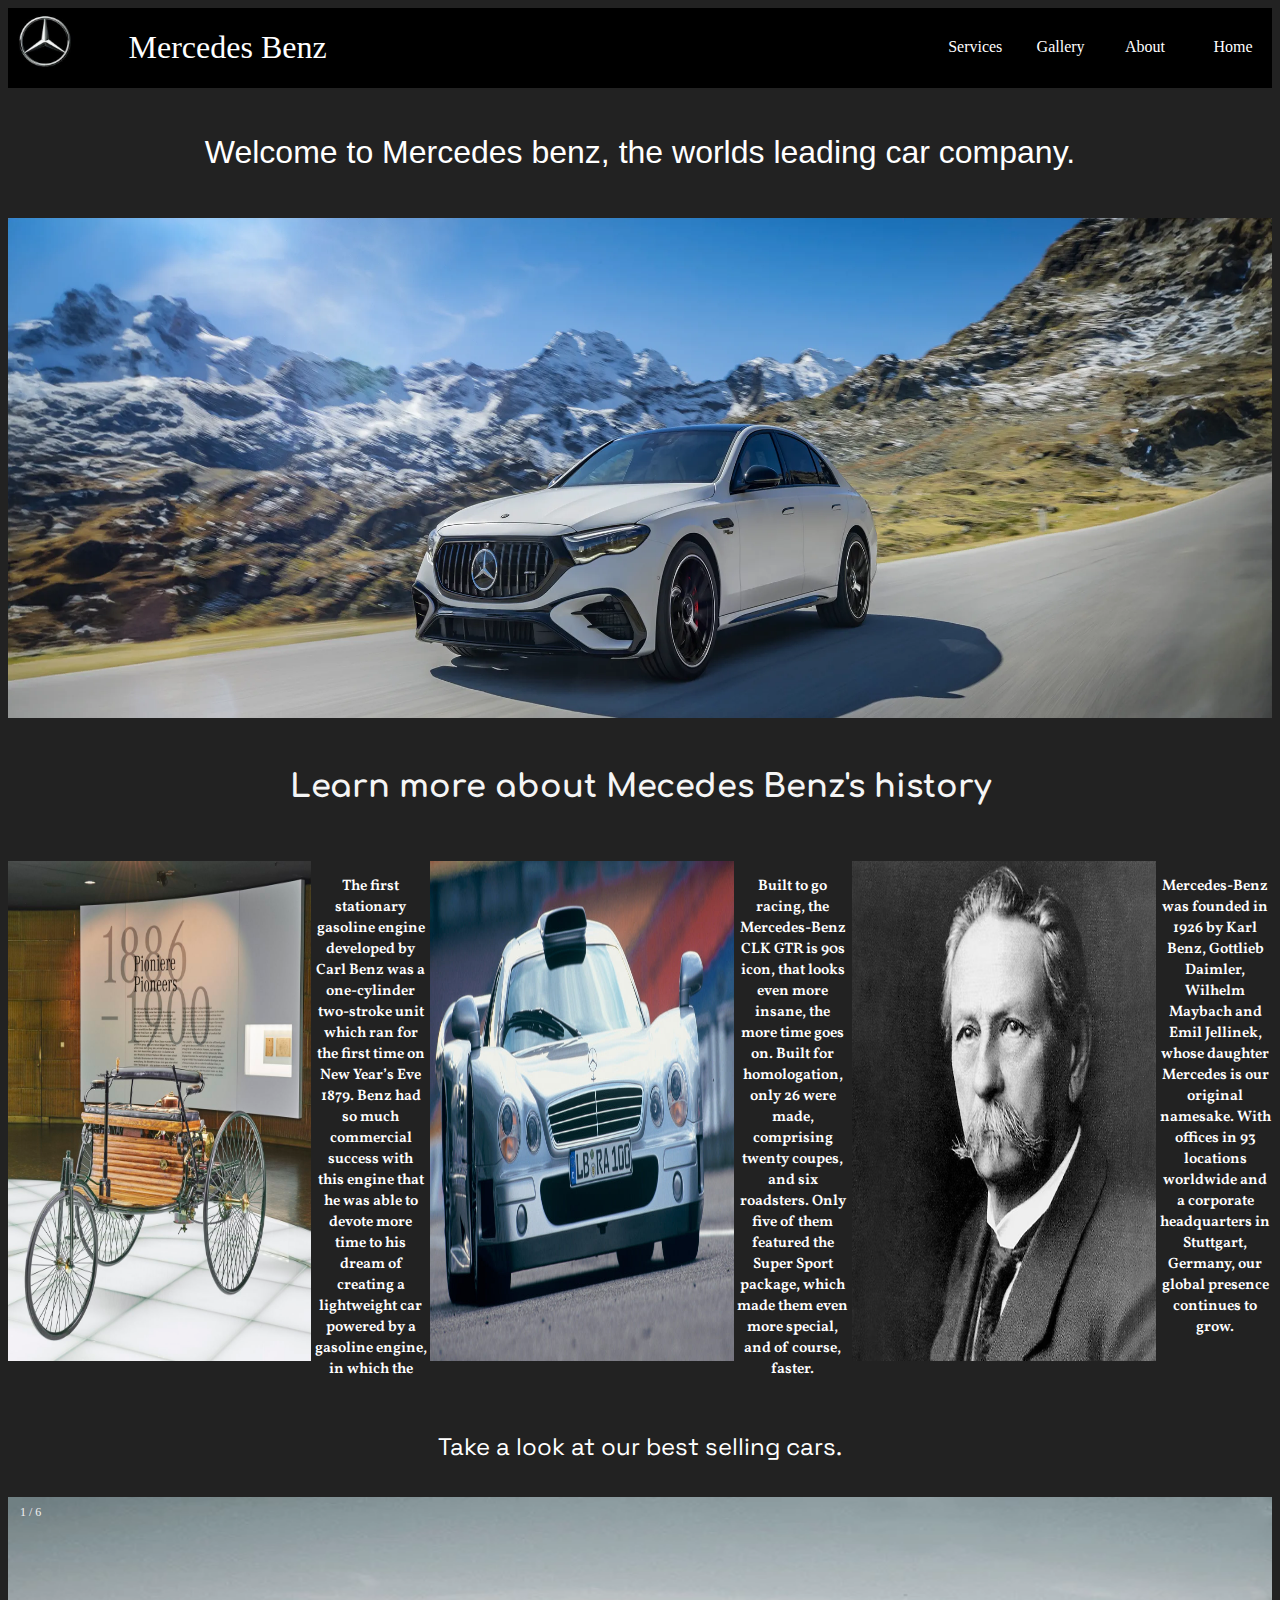
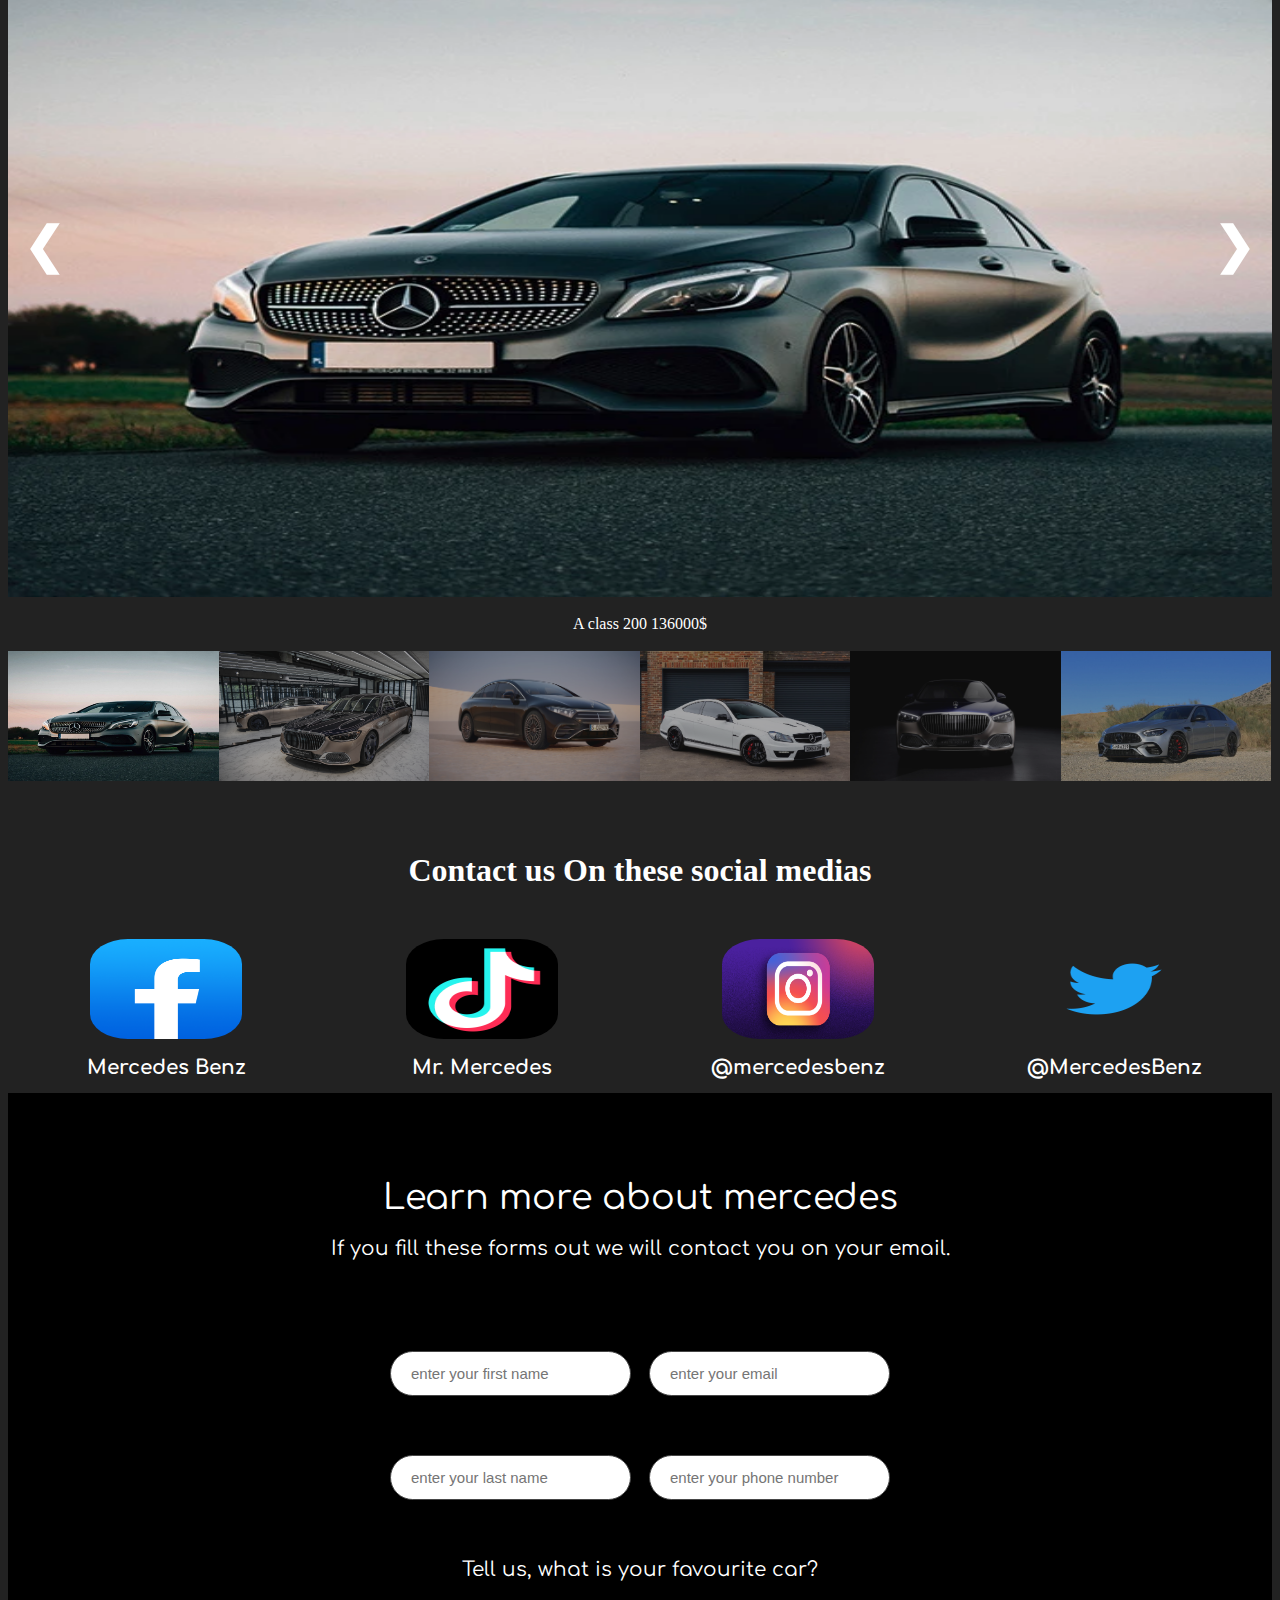
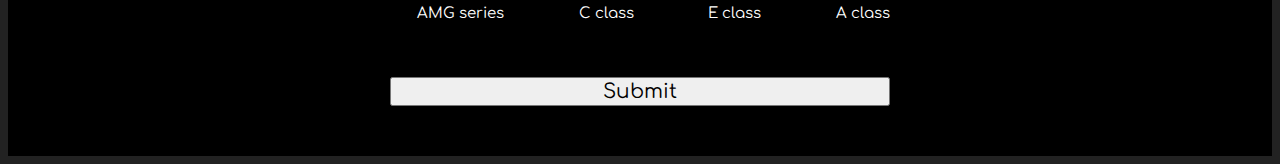
<file: index.html>
<!DOCTYPE html>
<html lang="en">
<head>
  <meta charset="UTF-8">
  <meta http-equiv="X-UA-Compatible" content="IE=edge">
  <meta name="viewport" content="width=device-width, initial-scale=1.0">
  <title>Document</title>
  <link rel="stylesheet" href="style.css">
  <link rel="preconnect" href="https://fonts.googleapis.com">
  <link rel="preconnect" href="https://fonts.gstatic.com" crossorigin>
  <link href="https://fonts.googleapis.com/css2?family=Space+Grotesk:wght@300..700&display=swap" rel="stylesheet">
  <link rel="preconnect" href="https://fonts.googleapis.com">
  <link rel="preconnect" href="https://fonts.gstatic.com" crossorigin>
  <link href="https://fonts.googleapis.com/css2?family=Comfortaa:wght@300..700&family=Space+Grotesk:wght@300..700&display=swap" rel="stylesheet">
  <link rel="preconnect" href="https://fonts.googleapis.com">
  <link rel="preconnect" href="https://fonts.gstatic.com" crossorigin>
  <link href="https://fonts.googleapis.com/css2?family=Vollkorn:ital,wght@0,400..900;1,400..900&display=swap" rel="stylesheet">
  
</head>
<body>
 
  <header>
    <img src="download.jfif" alt="logo" class="toplogo">
    <h1 class="headerh1">Mercedes Benz</h1>
    
    <div class="headerdiv">
      <a href="">Home</a> 
      
      <a href="">About</a> 
      
      
      <a href="">Gallery</a>
      
      <a href="">Services</a>
    </div>
  </header>



<section >
  <div>
    <h1 class="slidertitle">Welcome to Mercedes benz, the worlds leading car company.</h1>
    <div class="slider-a">
      <div class="slider-b">
        <div class="slide">
          <img src="2025-AMG-E-HYBRID-CH.webp" alt="picture1">
        </div>
        <div class="slide">
          <img src="2020-08-04_Image_21C0123-001-source.webp" alt="picture2">
        </div>
        <div class="slide">
          <img src="hq720.jpg" alt="picture3">
        </div>
        <div class="slide">
          <img src="1-New-Mercedes-AMG-GT.jpg" alt="picture4">
        </div>
        <div class="slide">
          <img src="Mercedes-Benz-EQG-Concept-008-d1d203c56d6940868fde6eb4f5730ffd.jpeg" alt="picture5">
        </div>
      </div>
    </div>
  </div>
</section>
  







<h1 class="page3cont">Learn more about Mecedes Benz's history</h1>
 

  
<div class="page3">

 
    <img src="GFBZe2pWkAAsiLH.jpg_large" alt="" class="firstcar   firstcarimg">
    <p class="firstcar firstcarp">The first stationary gasoline engine developed by Carl Benz was a one-cylinder two-stroke unit which ran for the first time on New Year’s Eve 1879. Benz had so much commercial success with this engine that he was able to devote more time to his dream of creating a lightweight car powered by a gasoline engine, in which the chassis and engine formed a single unit.</p>

  <img src="mercedes-benz-clk-gtr-1280x720px.jpg" alt="" class="fastestcar fastestcarimg">
  <p class="fastestcar fastestcarp">Built to go racing, the Mercedes-Benz CLK GTR is 90s icon, that looks even more insane, the more time goes on. Built for homologation, only 26 were made, comprising twenty coupes, and six roadsters. Only five of them featured the Super Sport package, which made them even more special, and of course, faster.</p>





  <img src="carl-benz-w600xh600-cutout.avif" alt="" class="founderimg founder">
  <p class="founder founderp">Mercedes-Benz was founded in 1926 by Karl Benz, Gottlieb Daimler, Wilhelm Maybach and Emil Jellinek, whose daughter Mercedes is our original namesake. With offices in 93 locations worldwide and a corporate headquarters in Stuttgart, Germany, our global presence continues to grow.</p>



</div>


<h2 class="welcome">Take a look at our best selling cars.</h2>

<div class="container">
  <div class="mySlides1">
    <div class="numbertext">1 / 6</div>
    <img src="10-Facts-About-Mercedes-Benz.webp" style="width:100%; height: 700px;">
  </div>

  <div class="mySlides1">
    <div class="numbertext">2 / 6</div>
    <img src="mb-20221215-haute-voiture-2.png" style="width:100% ; height: 700px;">
  </div>

  <div class="mySlides1">
    <div class="numbertext">3 / 6</div>
    <img src="2025-mercedes-benz-eqs-exterior-113-6616f12b6d591.avif" style="width:100%; height: 700px;">
  </div>

  <div class="mySlides1">
    <div class="numbertext">4 / 6</div>
    <img src="7-ww-2_jpg.webp" style="width:100%; height: 700px;">
  </div>

  <div class="mySlides1">
    <div class="numbertext">5 / 6</div>
    <img src="d662614-1024x640.jpg" style="width:100%; height: 700px;">
  </div>

  <div class="mySlides1">
    <div class="numbertext">6 / 6</div>
    <img src="403529-2024-mercedes-benz-c-class.jpg" style="width:100%; height: 700px;">
  </div>

  <a class="prev" onclick="plusSlides(-1)">❮</a>
  <a class="next" onclick="plusSlides(1)">❯</a>

  <div class="caption-container">
    <p id="caption"></p>
  </div>

  <div class="row">
    <div class="column">
      <img class="demo cursor" src="10-Facts-About-Mercedes-Benz.webp" onclick="currentSlide(1)" alt="A class 200 136000$">
    </div>
    <div class="column">
      <img class="demo cursor" src="mb-20221215-haute-voiture-2.png" onclick="currentSlide(2)" alt="Maybach 200000$">
    </div>
    <div class="column">
      <img class="demo cursor" src="2025-mercedes-benz-eqs-exterior-113-6616f12b6d591.avif" onclick="currentSlide(3)" alt=" EQS 2025 105000$">
    </div>
    <div class="column">
      <img class="demo cursor" src="7-ww-2_jpg.webp" onclick="currentSlide(4)" alt="C63 6.3 V8">
    </div>
    <div class="column">
      <img class="demo cursor" src="d662614-1024x640.jpg" onclick="currentSlide(5)" alt="maybach S class limited 150000$">
    </div>
    <div class="column">
      <img class="demo cursor" src="403529-2024-mercedes-benz-c-class.jpg" onclick="currentSlide(6)" alt="C class 46000$">
    </div>
  </div>
</div>



  

<h1 class="contact">Contact us On these social medias</h1>

<div class="socialcontainer1">
<img src="apps.37935.13510798886619769.4e5fb71e-c241-41d7-a2f6-59c7ab342dfb.bc476ab8-3523-4507-bd0c-75f9928cdb7b" alt="facebook image" class="fab">
<img src="tiktok-icon2.png" alt="tiktok image" class="fab">
<img src="hero-image.webp" alt="instagram image" class="fab">
<img src="logo.png" alt="twitter image" class="fab">
</div>


<div class="socialcontainer2">
<h1 class="fa">Mercedes Benz</h1>
<h1 class="fa">Mr. Mercedes</h1>
<h1 class="fa">@mercedesbenz</h1>
<h1 class="fa">@MercedesBenz</h1>
</div>
    

    
    <section id="contactussection">
      <div class="width-center" id="contactussectionwrapper">
        <p class="title" id="contactustitle">Learn more about mercedes</p>
        <p class="contactustext">If you fill these forms out we will contact you on your email.</p>
        <form action="" id="form">
          <form class="form" name="myForm" action="" onsubmit="validateForm()" method="post">
            <div class="all-input-wrapper">
              <div class="input-wrapper">


                <label class="label" for="name">First name:</label><br>

                
                
                <input class="input fname" type="text"  name="fname" placeholder="enter your first name"><br>



    
                <label class="label" for="email">Last name:</label><br>
               


                <input class="input" type="text" id="lname" name="lname" placeholder="enter your last name"><br>
              </div>


              <div class="input-wrapper">
                <label class="label" for="phone">Phone number:</label><br>
                
                <input class="input phone" type="tel"  name="phone" placeholder="enter your email"><br>
    




                <label class="label" for="email">Email:</label><br>
                
                <input class="input email" type="email" name="email" placeholder="enter your phone number"><br>
              </div>
            </div>




            <div class="checkbox-container">
              <p class="check-box-title">Tell us, what is your favourite car?</p>
              <div class="check-box-wrapper">
                <label class="label-checkbox" name="amg"><input type="checkbox">AMG series</label>
                <label class="label-checkbox" name="c"><input type="checkbox">C class </label>
                <label class="label-checkbox" name="e"><input type="checkbox">E class</label>
                <label class="label-checkbox" name="a"><input type="checkbox">A class</label>
              </div>
            </div>
            <button type="submit" class="button bigger-button">Submit</button>
          </form>
          </form>
      </div>
    </section>

  

























   
  <script src="main.js"></script>
</body>
</html>
</file>
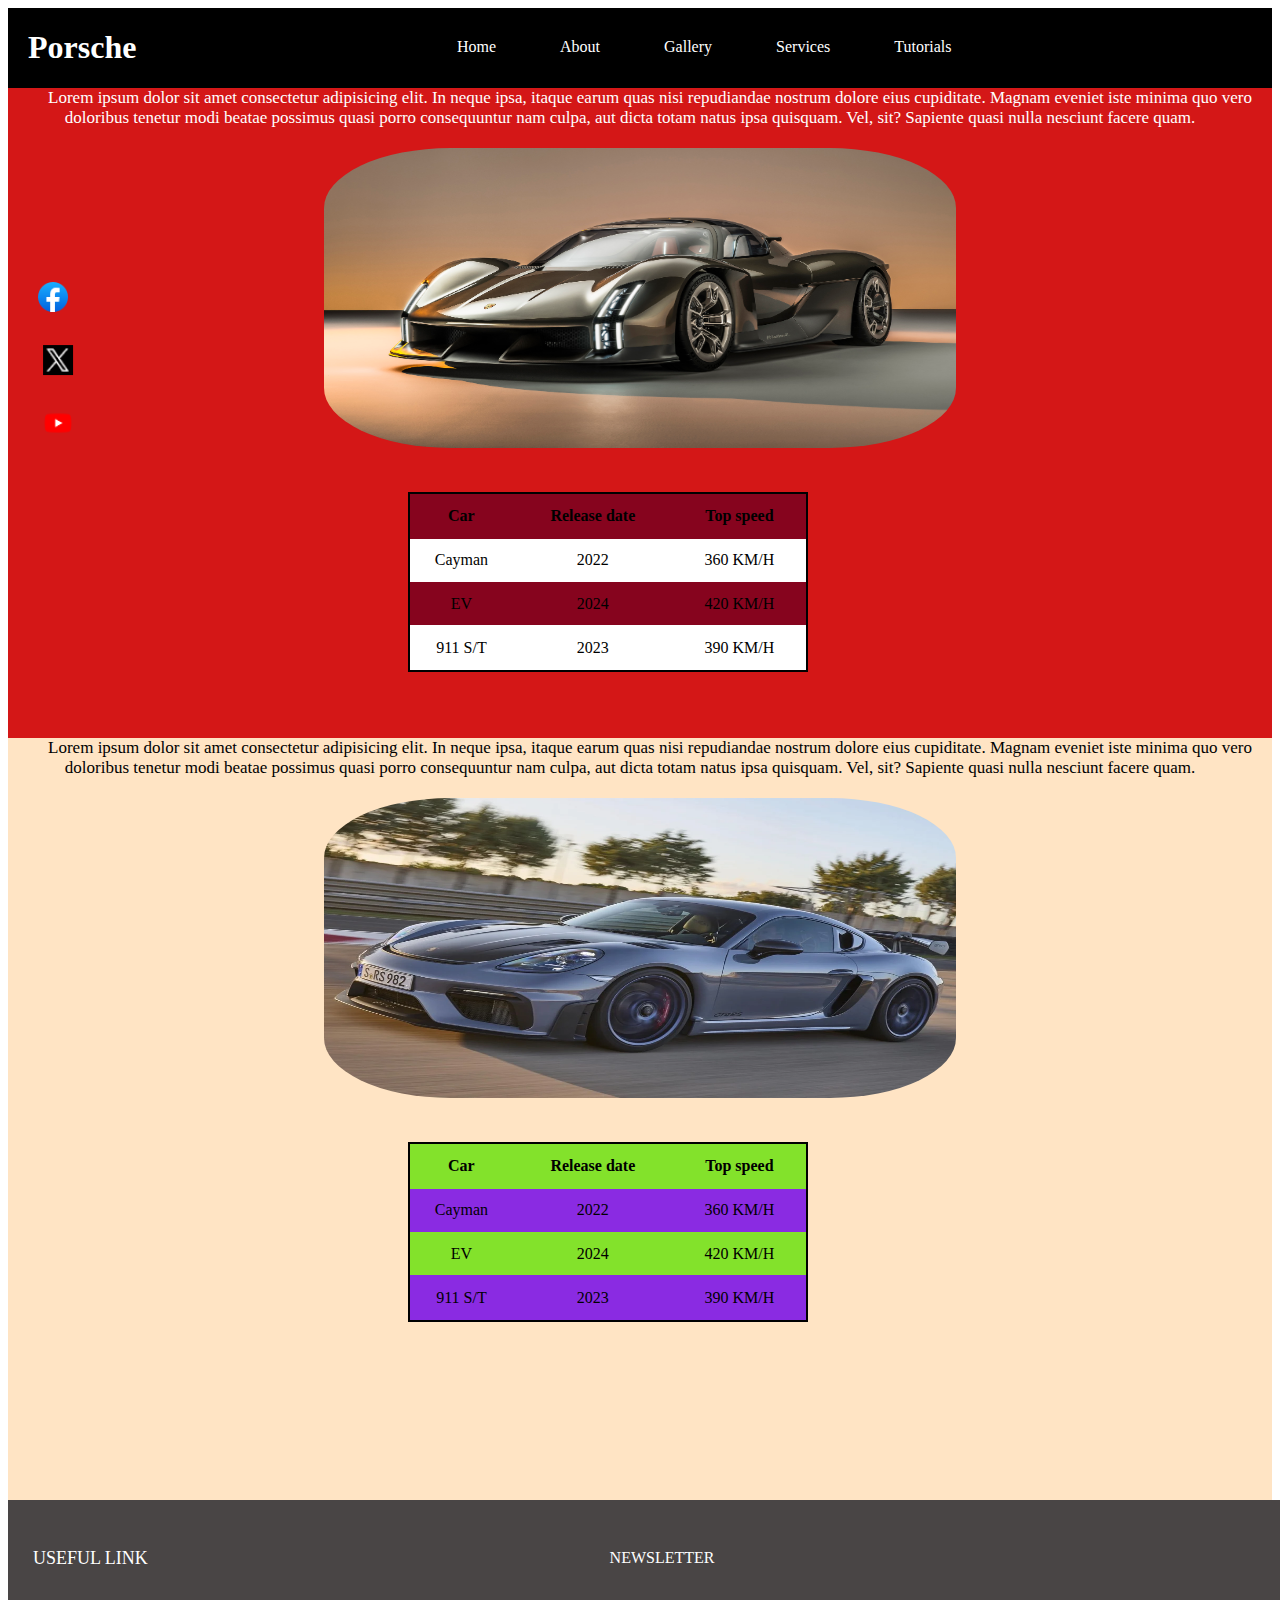
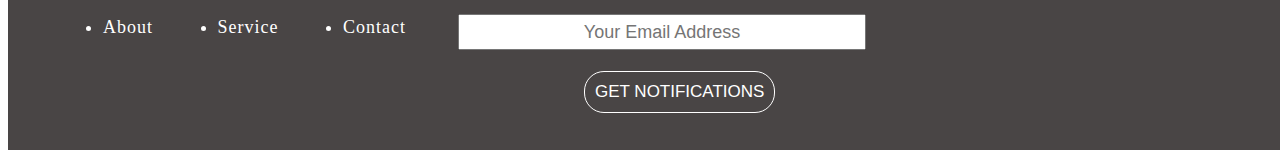
<file: davaleba7/davaleba.html>
<!DOCTYPE html>
<html lang="en">
<head>
  <meta charset="UTF-8">
  <meta http-equiv="X-UA-Compatible" content="IE=edge">
  <meta name="viewport" content="width=device-width, initial-scale=1.0">
  <title>Document</title>
  <link rel="stylesheet" href="style.css">
  <link rel="stylesheet" href="https://cdnjs.cloudflare.com/ajax/libs/font-awesome/5.11.2/css/all.min.css">

</head>
<body>


  <header>
    <h1 class="headerh1">Porsche</h1>
<a href="">Home</a> <a href="">About</a> <a href="">Gallery</a> <a href="">Services</a> <a href="">Tutorials</a>
    
  </header>


<nav>


<div class="firstparagraph">
<span class="firstp">Lorem ipsum dolor sit amet consectetur adipisicing elit. In neque ipsa, itaque earum quas nisi repudiandae nostrum dolore eius cupiditate. Magnam eveniet iste minima quo vero doloribus tenetur modi beatae possimus quasi porro consequuntur nam culpa, aut dicta totam natus ipsa quisquam. Vel, sit? Sapiente quasi nulla nesciunt facere quam.</span>
<br>
<img src="_DSF4308_ret_lores.jpg" alt="New Car" class="firstpimg">
<br>


<table class="tablee">
  <tr class="tr1">
    <th>Car</th>
    <th>Release date</th>
    <th>Top speed</th>
  </tr>
  <tr class="tr2">
    <td>Cayman</td>
    <td>2022</td>
    <td>360 KM/H</td>
  </tr>
  <tr class="tr1">
    <td>EV</td>
    <td>2024</td>
    <td>420 KM/H</td>
  </tr>
  <tr class="tr2">
    <td>911 S/T</td>
    <td>2023</td>
    <td>390 KM/H</td>
  </tr>
</table>



</div>





<div class="secondparagraph">
<span class="secondp">Lorem ipsum dolor sit amet consectetur adipisicing elit. In neque ipsa, itaque earum quas nisi repudiandae nostrum dolore eius cupiditate. Magnam eveniet iste minima quo vero doloribus tenetur modi beatae possimus quasi porro consequuntur nam culpa, aut dicta totam natus ipsa quisquam. Vel, sit? Sapiente quasi nulla nesciunt facere quam.</span>
<br>
<img src="JDPA_2022 Porsche 718 Cayman GT4 RS Gray Front Quarter View on Track Action.webp" alt="New Car" class="firstpimg">
<br>


<table class="table">
  <tr class="tr3">
    <th>Car</th>
    <th>Release date</th>
    <th>Top speed</th>
  </tr>
  <tr class="tr4">
    <td>Cayman</td>
    <td>2022</td>
    <td>360 KM/H</td>
  </tr>
  <tr class="tr3">
    <td>EV</td>
    <td>2024</td>
    <td>420 KM/H</td>
  </tr>
  <tr class="tr4">
    <td>911 S/T</td>
    <td>2023</td>
    <td>390 KM/H</td>
  </tr>
</table>
<br> <br>

    
  </div>
  <div class="icons-div" >
    <a href="#"><img src="download (1).png" width="30px" height="30px"></a>
  </div>
  <div class="icons-div2" >
    <a href="#"><img src="download (2).png" width="30px" height="30px"></a>
  </div>
  <div class="icons-div3">
    <a href="#"><img src="download (3).png" width="30px" height="30px"></a>
  </div>





</nav>


<footer>
  <div class="footerdiv" style="background-color: rgb(73, 69, 69); width: 100%; height: 250px; position: absolute; top: 1500px;">
  <div class="footerdiv2" >
    <div>
      <p style="color: rgb(255, 255, 255);">USEFUL LINK</p>
    </div>
    <div>
      <ul>
        <a class="footera" >
          <li>About</li>
        </a>
        <a class="footera" >
          <li>Service</li>
        </a>
        <a class="footera" >
          <li>Contact</li>
        </a>
      
      </ul>
    </div>
  </div>
  <div>
    <div>
      <p class="bottomp" >NEWSLETTER</p>
    </div>
    <div>
      <input id="email" type="text" placeholder="Your Email Address">
      <button class="sub">GET NOTIFICATIONS</button>
    </div>
  </div>
  <div></div>
</div>


</footer>

</body>
</html>
</file>
<file: style.css>
* {
  box-sizing: border-box;
}

body {
  background-color: #222;
}

img {
  vertical-align: middle;
}


.container {
  position: relative;
  background-color: #222;
}


.mySlides1 {
  display: none;
}


.cursor {
  cursor: pointer;
}


.prev,
.next {
  cursor: pointer;
  position: absolute;
  top: 40%;
  width: auto;
  padding: 16px;
  margin-top: -50px;
  color: white;
  font-weight: bold;
  font-size: 20px;
  border-radius: 0 3px 3px 0;
  user-select: none;
  -webkit-user-select: none;
}


.next {
  right: 0;
  border-radius: 3px 0 0 3px;
}


.prev:hover,
.next:hover {
  background-color: rgba(0, 0, 0, 0.8);
}


.numbertext {
  color: #f2f2f2;
  font-size: 12px;
  padding: 8px 12px;
  position: absolute;
  top: 0;
}


.caption-container {
  text-align: center;
  background-color: #222;
  padding: 2px 16px;
  color: white;
}

.row:after {
  content: "";
  display: table;
  clear: both;
}


.column {
  float: left;
  width: 16.66%;
}


.demo {
  opacity: 0.6;
  width: 100%;
  height: 130px;
}

.active,
.demo:hover {
  opacity: 1;
}

.prev {
  font-size: 50px;
}

.next {
  font-size: 50px;
}

.demo cursor {
  width: 100%;
  height: 130px;
}


header {

  background-color: black;
  height: 80px;
  width: 100%;
  text-align: center;
  position: relative;
}

a {
  color: white;
  text-decoration: none;
  padding: 30px;
  float: right;
  width: 7%;
  text-align: center;

}



.firstp {
  color: rgb(116, 19, 19);
  font-family: cursive;
  font-size: 17px;
  padding: 20px;

}

.firstp:hover {
  font-size: 30px;

}

.headerh1 {
  float: left;
  color: white;
  margin-left: 4%;
  font-family: italic;
  font-weight: 500;
}

.firstpimg {
  width: 50%;
  height: 300px;
  margin: 20px;
  border-radius: 20%;

}


.welcome {
  text-align: center;
  font-family: space Grotesk;
  font-weight: 400;
  color: white;
  padding-top: 50px;
  padding-bottom: 15px;
}



.page3 {
  width: 100%;
  display: flex;
  justify-content: space-between;

  height: 500px;
}

.page3cont {
  text-align: center;
  color: whitesmoke;
  padding-top: 30px;
  background-color: #222;
  width: 100%;
  height: 100px;
  font-family: comfortaa;
}



.firstcarimg {
  width: 24%;
  height: 500px;

}

.firstcarp {
  width: 9%;
  text-align: center;
  color: white;
  font-size: 15px;
  font-family: vollkorn;
  font-weight: 600;
  height: 500px;
  overflow: hidden;
}



.fastestcarimg {
  width: 24%;
  height: 500px;
}

.fastestcarp {
  width: 9%;
  text-align: center;
  color: white;
  font-size: 15px;
  font-family: vollkorn;
  font-weight: 600;
  height: 500px;
  overflow: hidden;
}




.founderimg {
  width: 24%;
  height: 500px;


}

.founderp {
  width: 9%;
  text-align: center;
  color: white;
  font-size: 15px;
  font-family: vollkorn;
  font-weight: 600;
  height: 500px;
  overflow: hidden;

}


:hover.founderp {
  transform: scale(1.2);
}










.socialcontainer1 {
  display: flex;
  justify-content: space-around;
  margin-top: 50px;
}

.fab {
  border-radius: 25%;
  width: 12%;
  height: 100px;
}


.fa {
  width: 15%;
  font-size: 20px;
  font-family: comfortaa;
  color: white;
  text-align: center;
}


.socialcontainer2 {
  display: flex;
  justify-content: space-around;
  margin-top: 4px;
}


.contact {
  padding-top: 50px;
  text-align: center;
  color: white;
}


.slidertitle {
  padding: 25px;
  text-align: center;
  color: white;
  font-family: -apple-system, BlinkMacSystemFont, 'Segoe UI', Roboto, Oxygen, Ubuntu, Cantarell, 'Open Sans', 'Helvetica Neue', sans-serif;
  font-weight: 300;
}

.slider-a {
  overflow: hidden;
  width: 100%;
  height: 500px;
  position: relative;
}

.slider-b {
  width: 800%;
  height: 100%;
  position: absolute;
  top: 0;
  left: 0;
  margin: 0;
  transition: all 1s linear;
  animation: 30s slidy infinite;
}

.slide {
  width: 12.5%;
  height: 100%;
  float: left;
  position: relative;
}

.slide img {
  position: absolute;
  top: 0;
  left: 0;
  width: 100%;
  height: 100%;
}

@keyframes slidy {

  /* forward */
  0% {
    left: 0%;
  }

  8% {
    left: 0%;
  }

  12.5% {
    left: -100%;
  }

  20.5% {
    left: -100%;
  }

  25% {
    left: -200%;
  }

  33% {
    left: -200%;
  }

  37.5% {
    left: -300%;
  }

  45.5% {
    left: -300%;
  }

  50% {
    left: -400%;
  }

  58% {
    left: -400%;
  }

  62.5% {
    left: -300%;
  }

  70.5% {
    left: -300%;
  }

  75% {
    left: -200%;
  }

  83% {
    left: -200%;
  }

  87.5% {
    left: -100%;
  }

  95.5% {
    left: -100%;
  }

  100% {
    left: 0%;
  }
}

.toplogo {
  float: left;
  height: 65px;

  width: 70px;
}



#contactussection {

  width: 100%;

}

#contactustitle {
  margin-bottom: 20px;
  text-align: center;
  color: white;
  font-family: comfortaa;
  font-size: 35px;
}

.contactustext {
  font-family: var(--font-text);
  font-size: 20px;
  text-align: center;
  margin-bottom: 50px;
  color: white;
  font-family: comfortaa;
}

#contactussectionwrapper {
  background-color: black;
  width: 100%;
  padding-top: 50px;
  padding-bottom: 50px;

}

#form {
  width: 500px;
  display: flex;
  flex-direction: column;
  margin: 0 auto;
}

.all-input-wrapper {

  display: flex;
  -webkit-box-pack: justify;
  -ms-flex-pack: justify;
  justify-content: space-between;
  margin-bottom: 20px;
}

.input-wrapper {
  display: flex;
  flex-direction: column;
  justify-content: space-between;
}

.label {
  font-family: comfortaa;
  color: white(70, 70, 70);
  font-size: 20px;
}

.input {
  height: 45px;
  font-size: 15px;
  

  padding: 0 20px 0 20px;
  border: solid 1px rgb(70, 70, 70);
  border-radius: 30px;
}

input:focus {
  outline: none;
}









.checkbox-container {
  width: 100%;
  margin-bottom: 50px;
}

.check-box-title {
  font-family: var(--font-text);
  font-size: 20px;
  text-align: center;
  margin-bottom: 20px;
  color: white;
  font-family: comfortaa;
}

.check-box-wrapper {
  display: flex;
  -webkit-box-pack: justify;
  -ms-flex-pack: justify;
  justify-content: space-between;
}

.label-checkbox {
  color: white;
  font-size: 15px;
  display: flex;
  align-items: center;
  cursor: pointer;
  font-family: comfortaa;
}

input[type="checkbox"] {
  color: white;
  appearance: none;
  height: 20px;
  width: 20px;
  border: solid 1px black;
  border-radius: 30px;
  cursor: pointer;
}

input[type="checkbox"]:hover {
  background-color: rgb(26, 192, 26);
}

input[type="checkbox"]:checked {
  background-color: rgb(26, 192, 26);
  }

  .bigger-button {
    width: 100%;
    font-size: 20px;
   font-family: comfortaa;
  
  }
</file>
<file: davaleba7/style.css>
header {
  /* background-color: rgb(22, 16, 16); */
  background-color: black;
  height: 80px;
  width: 100%;
  text-align: center;
}

a {
  color: white;
  text-decoration: none;
  padding: 30px;
  display: inline-block;
}

a:hover {
  background-color: rgb(174, 179, 179);
}


.firstparagraph {
  background-color: rgb(212, 23, 23);
  width: 100%;
  height: 650px;
  text-align: center;
}

.firstp {
  color: white;
  font-family: cursive;
  font-size: 17px;
  padding: 20px;
}

.firstp:hover {
  font-size: 20px;
  color: blue;
}

.headerh1 {
  float: left;
  color: white;
  margin-left: 20px;

}

.firstpimg {
  width: 50%;
  height: 300px;
  margin: 20px;
  border-radius: 20%;

}



.tablee {
  position: sticky;
  text-align: center;
  margin-left: 400px;
  margin-top: 20px;
  border: 2px solid;
  border-collapse: collapse;
  width: 400px;
  height: 180px;

}

.tr1 {
  background-color: rgb(134, 4, 30);
}

.tr2 {
  background-color: white;
}

.tr1:hover {
  cursor: pointer;
  background-color: white;
  transition: 0.5s;
}

.tr2:hover {
  cursor: pointer;
  background-color: black;
  color: white;
  transition: 0.4s;
}


.secondparagraph {
  background-color: bisque;

  width: 100%;
  height: 800px;
  text-align: center;
}


.secondp {
  color: black;
  font-family: cursive;
  font-size: 17px;
  padding: 20px;
}

.secondp:hover {
  color: black;
  font-size: 20px;
}


.table {
  position: sticky;
  text-align: center;
  margin-left: 400px;
  margin-top: 20px;
  border: 2px solid;
  border-collapse: collapse;
  width: 400px;
  height: 180px;
}



.tr3 {
  background-color: rgb(131, 226, 43);
}



.tr4 {
  background-color: blueviolet;
}

.tr3:hover {
  cursor: pointer;
  background-color: blue;
  transition: 0.5s;
}


.tr4:hover {
  cursor: pointer;
  background-color: orangered;
  color: white;
  transition: 0.4s;
}


.icon {
  width: 33%;
  text-align: left;
  background-color: black;
  position: fixed;
}


.fa-facebook-f {
  color: rgb(0, 0, 248);
  font-size: 50px;
  padding: 20px;
  text-align: center;
  width: 100%;
}




.seconddiv {
  text-align: center;
}


.icons-div {
  width: 25%;
  position: fixed;
  height: 10%;
  top: 28%;
}


.icons-div2 {
  width: 25%;
  height: 10%;
  position: fixed;
  top: 35%;
  left: 1%;
}

.icons-div3 {
  width: 25%;
  height: 10%;
  position: fixed;
  top: 42%;
  left: 1%;
}


#email {
  width: 400px;
  height: 30px;
  text-align: center;
  font-size: 18px;
  font-family: Roboto, sans-serif;
  position: absolute;
  left: 450px;
  bottom: 100px;
}

.sub {
  position: absolute;
  font-size: 17px;
  left: 45%;
  bottom: 15%;
  border: 1px solid black;
  border-radius: 20px;
  padding: 10px;
  background-color: rgb(73, 69, 69);
  color: white;
  border-color: white;
}

.sub:hover {
  cursor: pointer;
  transition: 0.4s;
  background-color: antiquewhite;
  box-shadow: 5px 5px 6px red;
  color: black;
}

.footera {
  color: white;
  letter-spacing: 1px;
}


.footerdiv {
  background-color: rgb(73, 69, 69);
  width: 100%;
  height: 250px;
  position: absolute;
  top: 1500px;


}


.footerdiv2 {
  text-align: left;
  font-size: 18px;
  padding-top: 30px;
  padding-left: 25px;
}

.bottomp {
  color: white;
  position: absolute;
  left: 47%;
  bottom: 67%;
}
</file>
